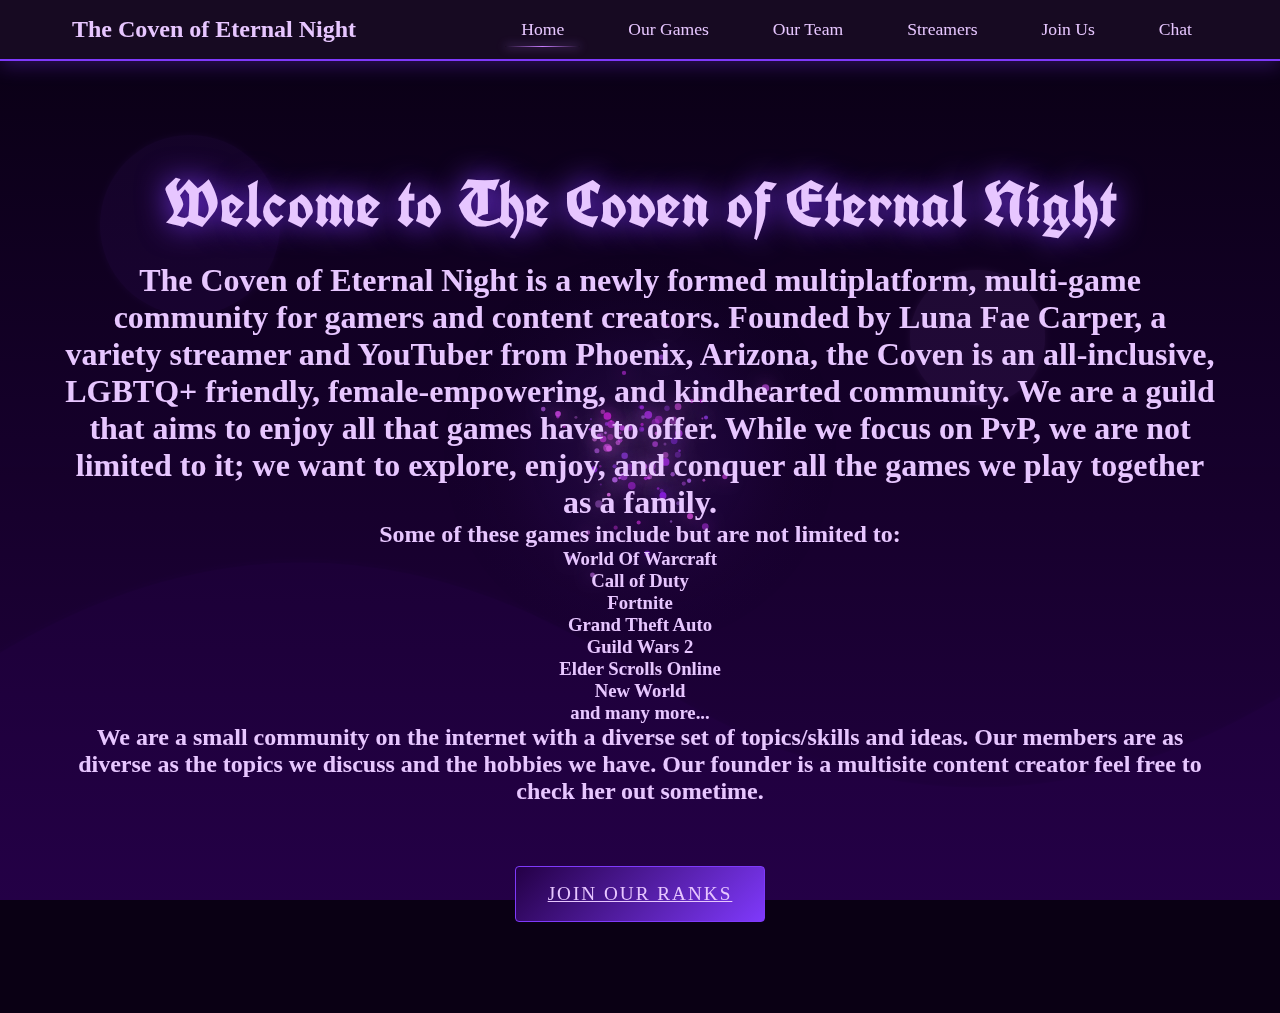
<file: index.html>
<!DOCTYPE html>
<html lang="en">
<head>
    <meta charset="UTF-8">
    <meta name="viewport" content="width=device-width, initial-scale=1.0">
    <title>The Coven of Eternal Night</title>
    <link href="https://fonts.googleapis.com/css2?family=UnifrakturCook:wght@700&family=IM+Fell+English:ital@0;1&display=swap" rel="stylesheet">
    <link rel="stylesheet" href="styles.css">
</head>
<body>
    <!-- Animated Background -->
    <div class="enchanted-forest"></div>
    <canvas id="particleCanvas"></canvas>
    
    <!-- Navigation -->
    <nav class="main-nav">
        <div class="nav-container">
            <div class="logo">
              <h2>The Coven of Eternal Night&nbsp;</h2>
            </div>
            <ul class="nav-links">
                <li><a href="index.html" class="nav-link active">Home</a></li>
                <li><a href="games.html" class="nav-link">Our Games</a></li>
                <li><a href="team.html" class="nav-link">Our Team</a></li>
                <li><a href="streamers.html" class="nav-link">Streamers</a></li>
                <li><a href="signup.html" class="nav-link">Join Us</a></li>
                <li><a href="chat.html" class="nav-link">Chat</a></li>
            </ul>
        </div>
    </nav>
    
    <!-- Hero Section -->
    <main class="hero-section">
        <div class="hero-content">
          <h1 class="hero-title">&nbsp;</h1>
          <h1 class="hero-title">Welcome to The Coven of Eternal Night</h1>
<h1>The Coven of Eternal Night is a newly formed multiplatform, multi-game community for gamers and content creators. Founded by Luna Fae Carper, a variety streamer and YouTuber from Phoenix, Arizona, the Coven is an all-inclusive, LGBTQ+ friendly, female-empowering, and kindhearted community. We are a guild that aims to enjoy all that games have to offer. While we focus on PvP, we are not limited to it; we want to explore, enjoy, and conquer all the games we play together as a family.</h1>
<h2>Some of these games include but are not limited to:</h2>
<h3>World Of Warcraft</h3>
<h3>Call of Duty</h3>
<h3>Fortnite</h3>
<h3>Grand Theft Auto</h3>
<h3>Guild Wars 2</h3>
<h3>Elder Scrolls Online</h3>
<h3>New World</h3>
<h3>and many more...</h3>
<h2>We are a small community on the internet with a diverse set of topics/skills and ideas. Our members are as diverse as the topics we discuss and the hobbies we have. Our founder is a multisite content creator feel free to check her out sometime.</h2>
<p>&nbsp;</p>
<p>&nbsp;</p>
<a href="signup.html" class="goth-button pulse-button">Join our ranks</a> </div>
    </main>
    
    <script src="particles.js"></script>
    <script src="main.js"></script>
</body>
</html>
</file>
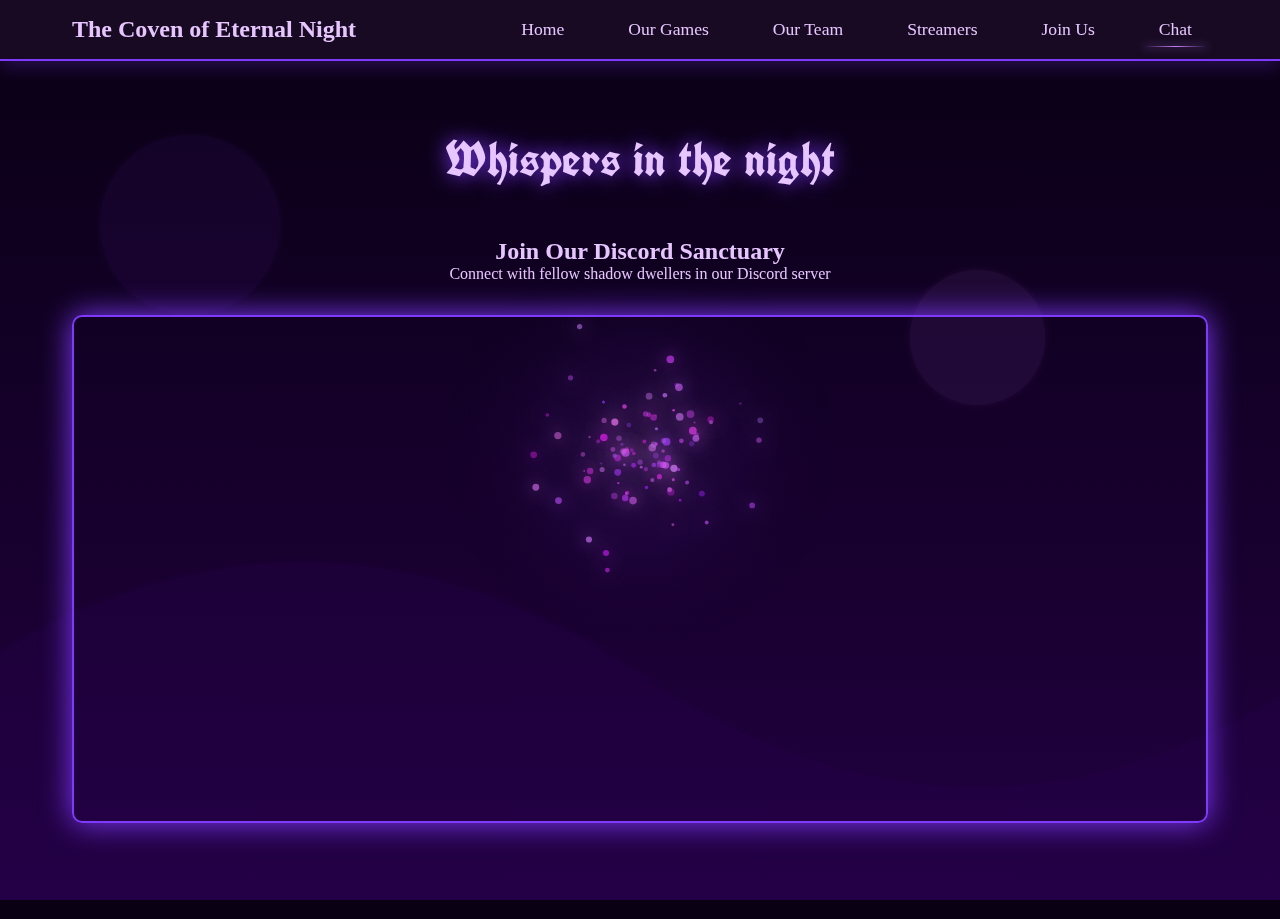
<file: chat.html>
<!DOCTYPE html>
<html lang="en">
<head>
    <meta charset="UTF-8">
    <meta name="viewport" content="width=device-width, initial-scale=1.0">
    <title>Chat - The Coven of Eternal Night</title>
    <link href="https://fonts.googleapis.com/css2?family=UnifrakturCook:wght@700&family=IM+Fell+English:ital@0;1&display=swap" rel="stylesheet">
    <link rel="stylesheet" href="styles.css">
    <link rel="stylesheet" href="pages.css">
</head>
<body>
    <div class="enchanted-forest"></div>
    <canvas id="particleCanvas"></canvas>
    
    <nav class="main-nav">
        <div class="nav-container">
            <div class="logo">
              <h2>The Coven of Eternal Night</h2>
            </div>
            <ul class="nav-links">
                <li><a href="index.html" class="nav-link">Home</a></li>
                <li><a href="games.html" class="nav-link">Our Games</a></li>
                <li><a href="team.html" class="nav-link">Our Team</a></li>
                <li><a href="streamers.html" class="nav-link">Streamers</a></li>
                <li><a href="signup.html" class="nav-link">Join Us</a></li>
                <li><a href="chat.html" class="nav-link active">Chat</a></li>
            </ul>
        </div>
    </nav>
    
    <main class="page-content">
        <h1 class="page-title">Whispers in the night</h1>
        
        <div class="chat-container">
          <div class="discord-section">
                <h2>Join Our Discord Sanctuary</h2>
                <p>Connect with fellow shadow dwellers in our Discord server</p>
                
                <!-- Discord Widget Placeholder -->
                <div class="discord-widget">
                  <iframe src="https://discord.com/widget?id=1266457956246093986&theme=dark" 
                            width="100%" 
                            height="500" 
                            allowtransparency="true" 
                            frameborder="0" 
                            sandbox="allow-popups allow-popups-to-escape-sandbox allow-same-origin allow-scripts">
                  </iframe>
                </div>
           
    </main>
    
    <script src="particles.js"></script>
    <script src="main.js"></script>
</body>
</html>
</file>
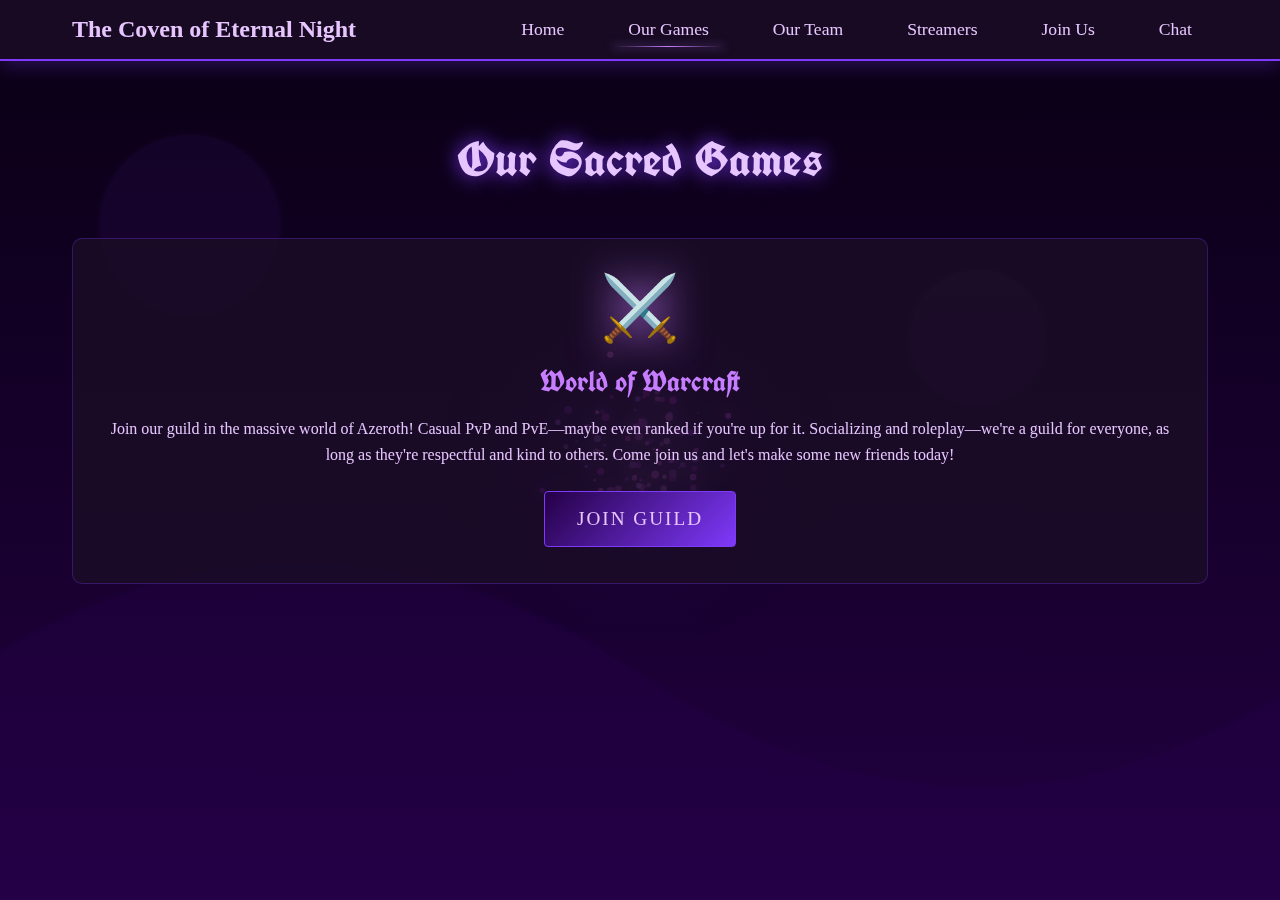
<file: games.html>
<!DOCTYPE html>
<html lang="en">
<head>
    <meta charset="UTF-8">
    <meta name="viewport" content="width=device-width, initial-scale=1.0">
    <title>Our Games - The Coven of Eternal Night</title>
    <link href="https://fonts.googleapis.com/css2?family=UnifrakturCook:wght@700&family=IM+Fell+English:ital@0;1&display=swap" rel="stylesheet">
    <link rel="stylesheet" href="styles.css">
    <link rel="stylesheet" href="pages.css">
</head>
<body>
    <div class="enchanted-forest"></div>
    <canvas id="particleCanvas"></canvas>
    
    <nav class="main-nav">
        <div class="nav-container">
            <div class="logo">
              <h2>The Coven of Eternal Night</h2>
            </div>
            <ul class="nav-links">
                <li><a href="index.html" class="nav-link">Home</a></li>
                <li><a href="games.html" class="nav-link active">Our Games</a></li>
                <li><a href="team.html" class="nav-link">Our Team</a></li>
                <li><a href="streamers.html" class="nav-link">Streamers</a></li>
                <li><a href="signup.html" class="nav-link">Join Us</a></li>
                <li><a href="chat.html" class="nav-link">Chat</a></li>
            </ul>
        </div>
    </nav>
    
    <main class="page-content">
        <h1 class="page-title">Our Sacred Games</h1>
        
        <div class="game-grid">
            <a href="https://guildsofwow.com/coven-of-eternal-night" target="_blank" rel="noopener noreferrer" class="card game-card game-card-link">
                <div class="game-icon">⚔️</div>
                <h3>World of Warcraft</h3>
                <p>Join our guild in the massive world of Azeroth! Casual PvP and PvE—maybe even ranked if you're up for it. Socializing and roleplay—we're a guild for everyone, as long as they're respectful and kind to others. Come join us and let's make some new friends today!</p>
                <span class="goth-button">Join Guild</span>
            </a>
        </div>
    </main>
    
    <script src="particles.js"></script>
    <script src="main.js"></script>
</body>
</html>
</file>
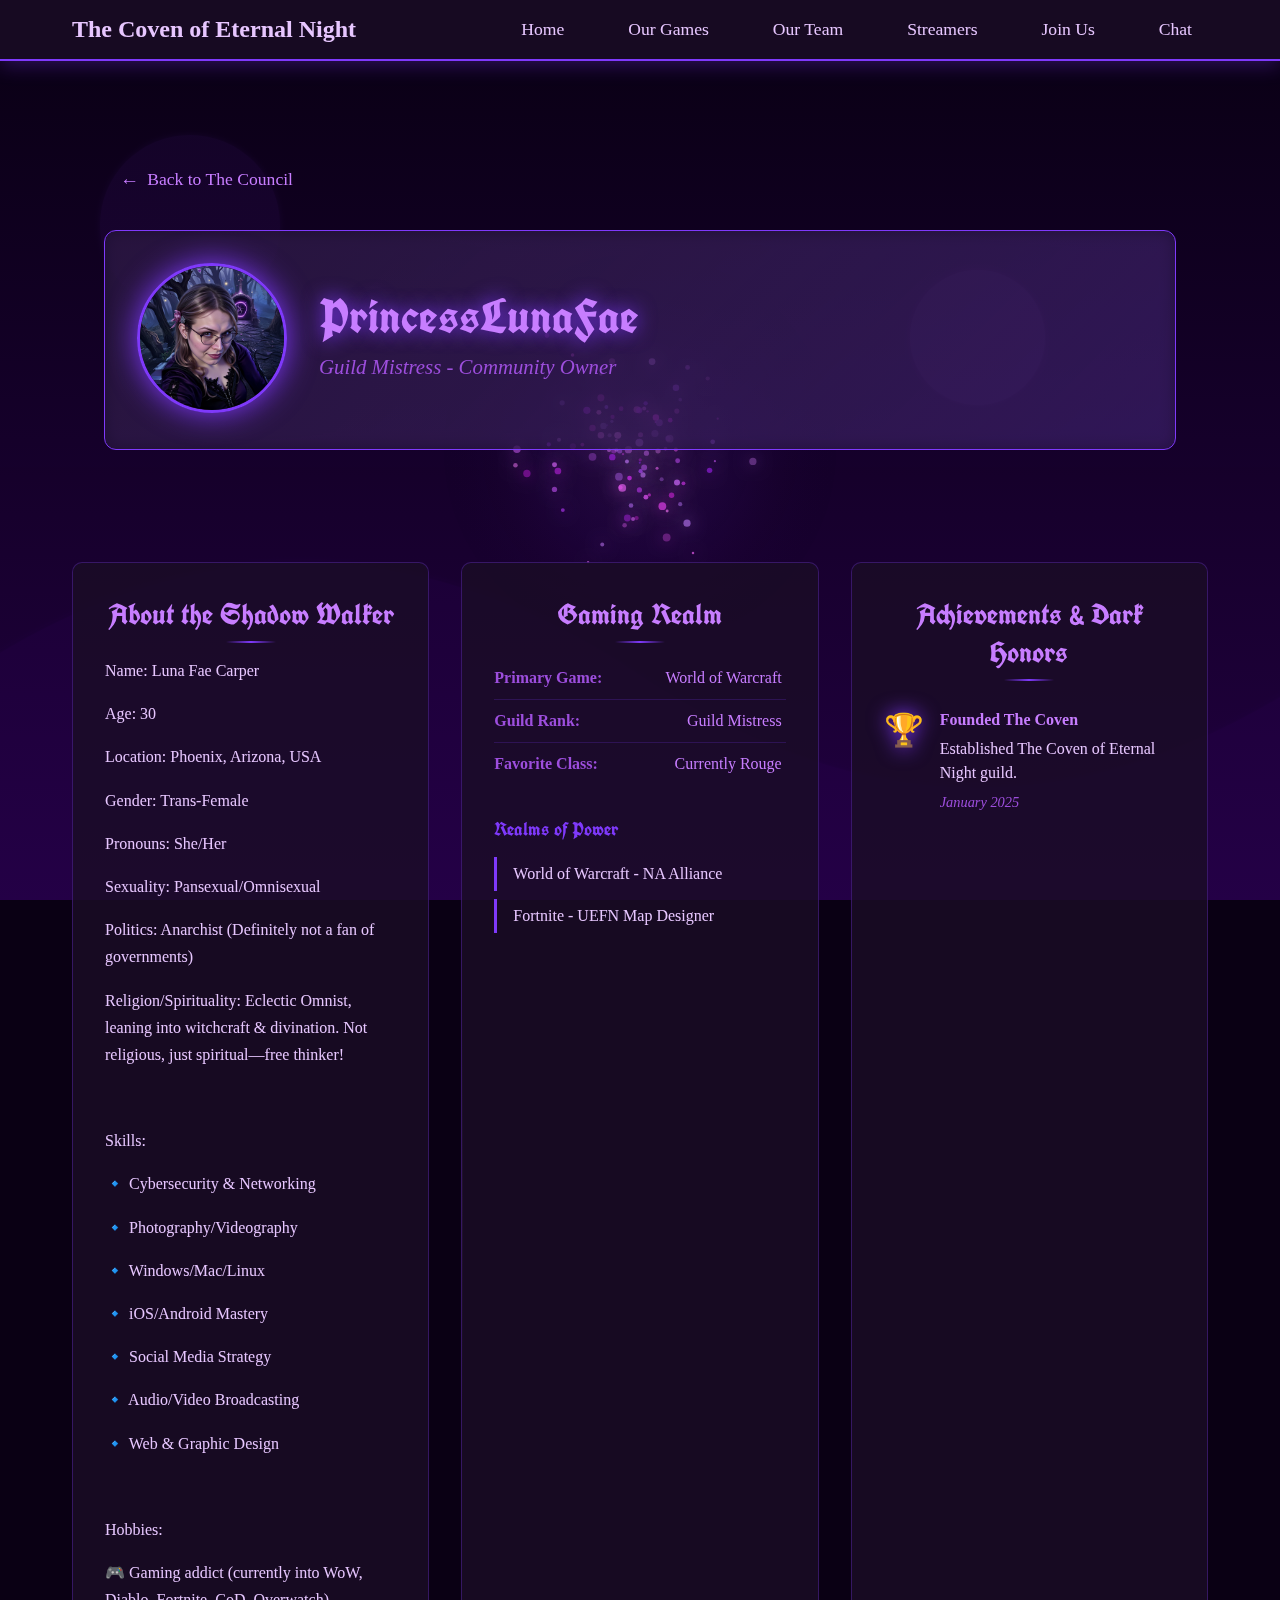
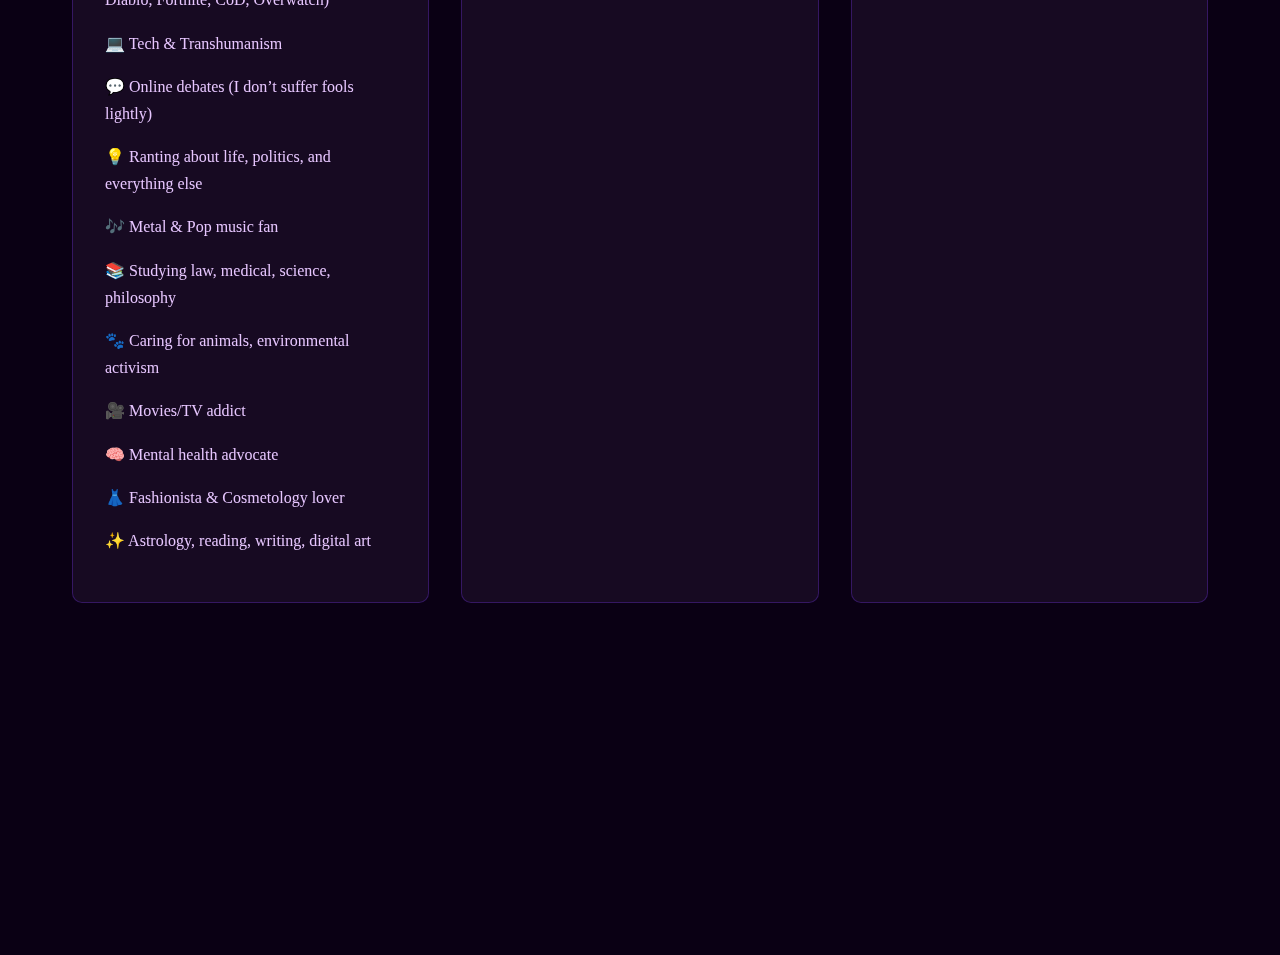
<file: princesslunafae.html>
<!DOCTYPE html>
<html lang="en">
<head>
    <meta charset="UTF-8">
    <meta name="viewport" content="width=device-width, initial-scale=1.0">
    <title>PrincessLunaFae - The Coven of Eternal Night</title>
    <link href="https://fonts.googleapis.com/css2?family=UnifrakturCook:wght@700&family=IM+Fell+English:ital@0;1&display=swap" rel="stylesheet">
    <link rel="stylesheet" href="styles.css">
    <link rel="stylesheet" href="pages.css">
</head>
<body>
    <div class="enchanted-forest"></div>
    <canvas id="particleCanvas"></canvas>
    
    <nav class="main-nav">
        <div class="nav-container">
            <div class="logo">
              <h2>The Coven of Eternal Night</h2>
            </div>
            <ul class="nav-links">
                <li><a href="index.html" class="nav-link">Home</a></li>
                <li><a href="games.html" class="nav-link">Our Games</a></li>
                <li><a href="team.html" class="nav-link">Our Team</a></li>
                <li><a href="streamers.html" class="nav-link">Streamers</a></li>
                <li><a href="signup.html" class="nav-link">Join Us</a></li>
                <li><a href="chat.html" class="nav-link">Chat</a></li>
            </ul>
        </div>
    </nav>
    
    <main class="page-content">
        <div class="member-profile-container">
            <!-- Back to Team Button -->
            <div class="back-nav">
                <a href="team.html" class="back-link">
                    <span class="back-arrow">←</span> Back to The Council
                </a>
            </div>

            <!-- Member Profile Header -->
            <div class="member-header">
              <div class="member-avatar">
                    <img src="Media/Images/Team page/Luna Fae.png" alt="PrincessLunaFae">
                </div>
                <div class="member-title">
                    <h1 class="member-name">PrincessLunaFae</h1>
                    <p class="member-role">Guild Mistress - Community Owner</p>
              </div>
          </div>
      </div>

            <!-- Member Profile Content -->
            <div class="profile-content">
                <div class="profile-grid">
                    <!-- About Section -->
                    <div class="card profile-section">
                        <h2 class="section-title">About the Shadow Walker</h2>
                      <div class="about-content">
                        <p>Name: Luna Fae Carper&nbsp;</p>
                        <p>Age: 30&nbsp;</p>
                        <p>Location: Phoenix, Arizona, USA&nbsp;</p>
                        <p>Gender: Trans-Female&nbsp;</p>
                        <p>Pronouns: She/Her&nbsp;</p>
                        <p>Sexuality: Pansexual/Omnisexual&nbsp;</p>
                        <p>Politics: Anarchist (Definitely not a fan of governments)&nbsp;</p>
                        <p>Religion/Spirituality: Eclectic Omnist, leaning into witchcraft &amp; divination. Not religious, just spiritual—free thinker!&nbsp;</p>
                        <p>&nbsp;</p>
                        <p>Skills:&nbsp;</p>
                        <p>🔹 Cybersecurity &amp; Networking&nbsp;</p>
                        <p>🔹 Photography/Videography&nbsp;</p>
                        <p>🔹 Windows/Mac/Linux&nbsp;</p>
                        <p>🔹 iOS/Android Mastery&nbsp;</p>
                        <p>🔹 Social Media Strategy&nbsp;</p>
                        <p>🔹 Audio/Video Broadcasting&nbsp;</p>
                        <p>🔹 Web &amp; Graphic Design&nbsp;</p>
<p>&nbsp;</p>
                        <p>Hobbies:&nbsp;</p>
                        <p>🎮 Gaming addict (currently into WoW, Diablo, Fortnite, CoD, Overwatch)&nbsp;</p>
                        <p>💻 Tech &amp; Transhumanism&nbsp;</p>
                        <p>💬 Online debates (I don’t suffer fools lightly)&nbsp;</p>
                        <p>💡 Ranting about life, politics, and everything else&nbsp;</p>
                        <p>🎶 Metal &amp; Pop music fan&nbsp;</p>
                        <p>📚 Studying law, medical, science, philosophy&nbsp;</p>
                        <p>🐾 Caring for animals, environmental activism&nbsp;</p>
                        <p>🎥 Movies/TV addict&nbsp;</p>
                        <p>🧠 Mental health advocate&nbsp;</p>
                        <p>👗 Fashionista &amp; Cosmetology lover&nbsp;</p>
                        <p>✨ Astrology, reading, writing, digital art</p>
                      </div>
                    </div>

                    <!-- Gaming Profile -->
                    <div class="card profile-section">
                        <h2 class="section-title">Gaming Realm</h2>
                        <div class="gaming-content">
                            <div class="game-stats">
                                <div class="stat-item">
                                    <span class="stat-label">Primary Game:</span>
                                    <span class="stat-value">World of Warcraft&nbsp;</span>
                                </div>
                                <div class="stat-item">
                                    <span class="stat-label">Guild Rank:</span>
                                    <span class="stat-value">Guild Mistress&nbsp;</span>
                                </div>
                                <div class="stat-item">
                                    <span class="stat-label">Favorite Class:</span>
                                    <span class="stat-value">Currently Rouge&nbsp;</span>
                                </div>
                            </div>
                            
                          <div class="favorite-games">
                            <h3>Realms of Power</h3>
                              <ul class="games-list">
                                  <li>World of Warcraft - NA Alliance</li>
                                  <li>Fortnite - UEFN Map Designer</li>
                                  
                              </ul>
                            </div>
                        </div>
                    </div>

                    <!-- Achievements & Milestones -->
                    <div class="card profile-section">
                        <h2 class="section-title">Achievements & Dark Honors</h2>
                        <div class="achievements-content">
                            <div class="achievement-item">
                                <div class="achievement-icon">🏆</div>
                              <div class="achievement-text">
                                <h4>Founded The Coven</h4>
                                  <p>Established The Coven of Eternal Night guild.</p>
                                  <span class="achievement-date">January 2025</span>
                                </div>
                            </div>
                           
                      </div>
                  </div>
              </div>
      </div>

                    <!-- Contact & Social -->
      <div class="card profile-section">
                        <h2 class="section-title">Mystical Connections</h2>
                        <div class="contact-content">
                            <div class="contact-methods">
                                <div class="contact-item">
                                    <span class="contact-label">Discord:</span>
                                    <span class="contact-value">princesslunafae&nbsp;</span>
                                </div>
                                
                                <div class="contact-item">
                                    <span class="contact-label">Streaming:</span>
                                    <span class="contact-value">https://twitch.tv/princesslunafae</span>
                                </div>
                                <div class="contact-item">
                                    <span class="contact-label">Timezone:</span>
                                    <span class="contact-value">MST-Arizona (UTC -7)</span>
                                </div>
                            </div>
        </div>
                        </div>
                    </div>

                    
                    
                </div>
            </div>
        </div>
    </main>
    
    <script src="particles.js"></script>
    <script src="main.js"></script>
</body>
</html>
</file>
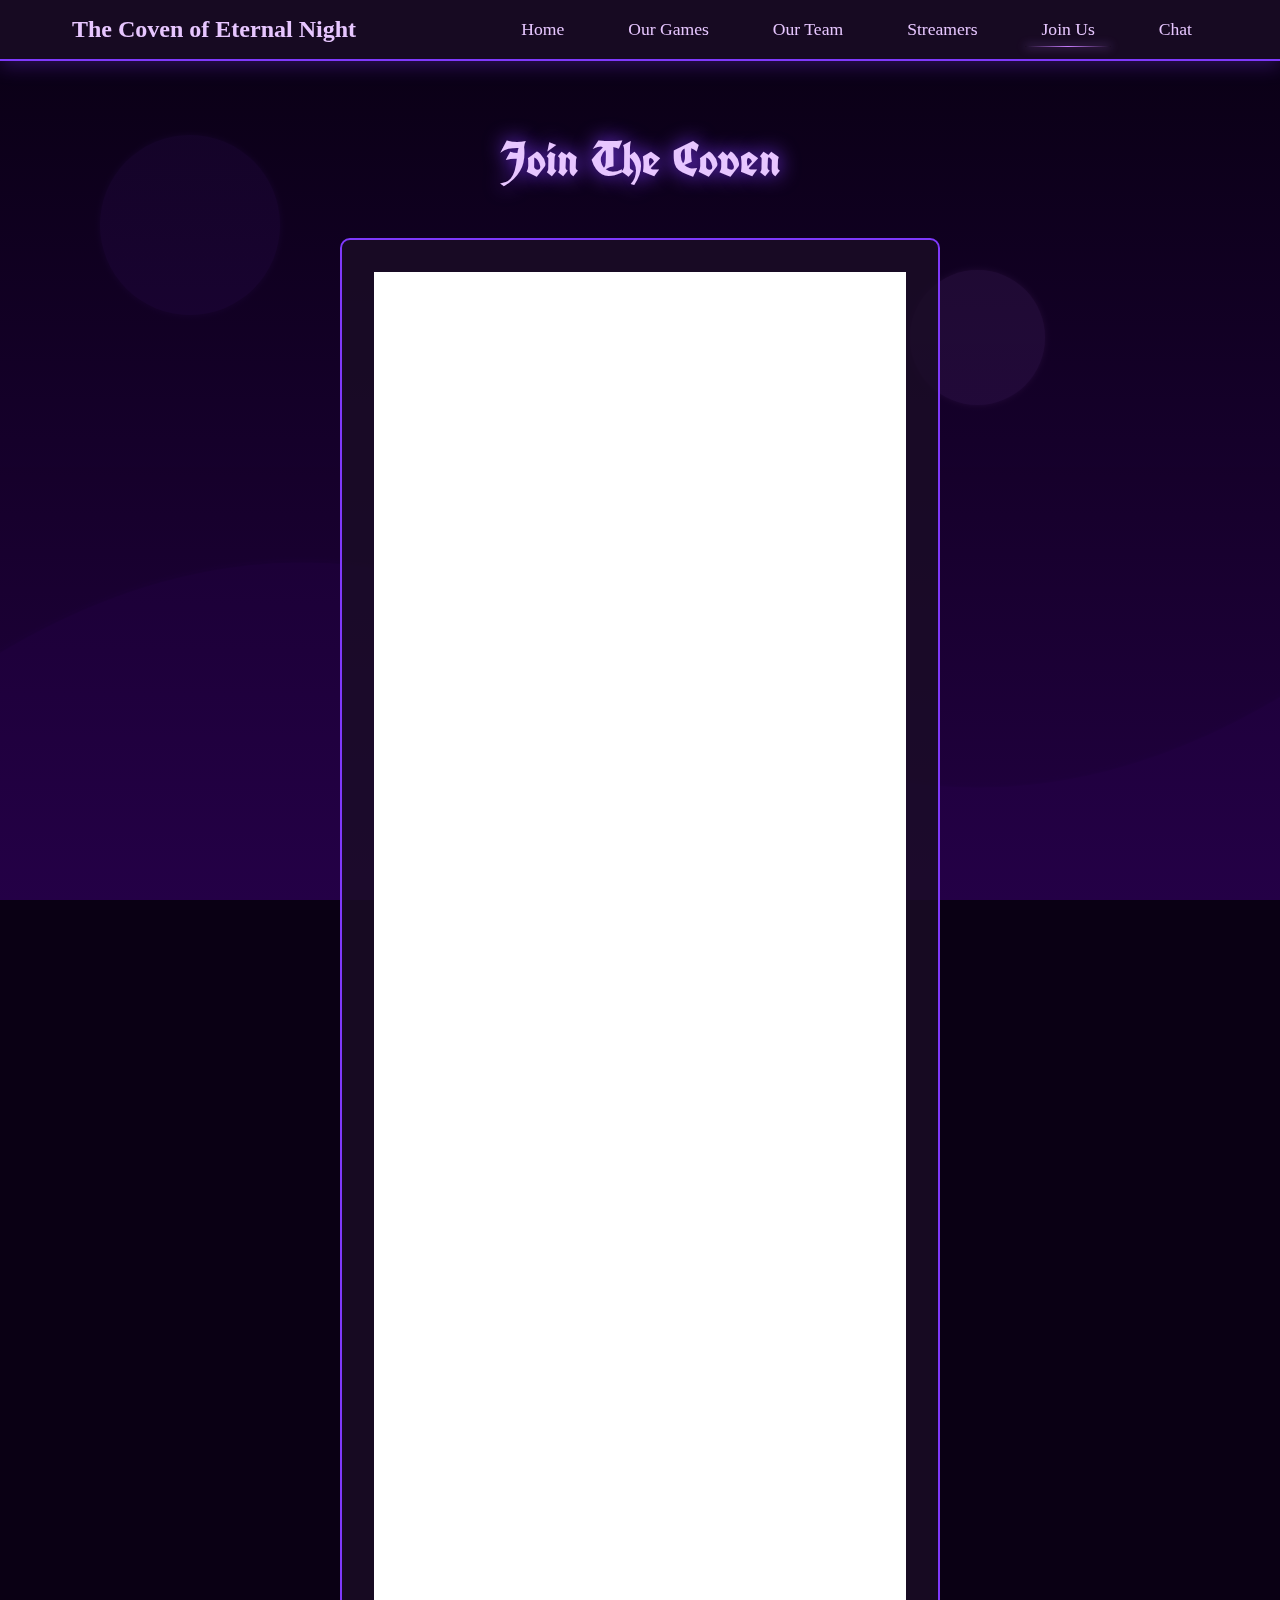
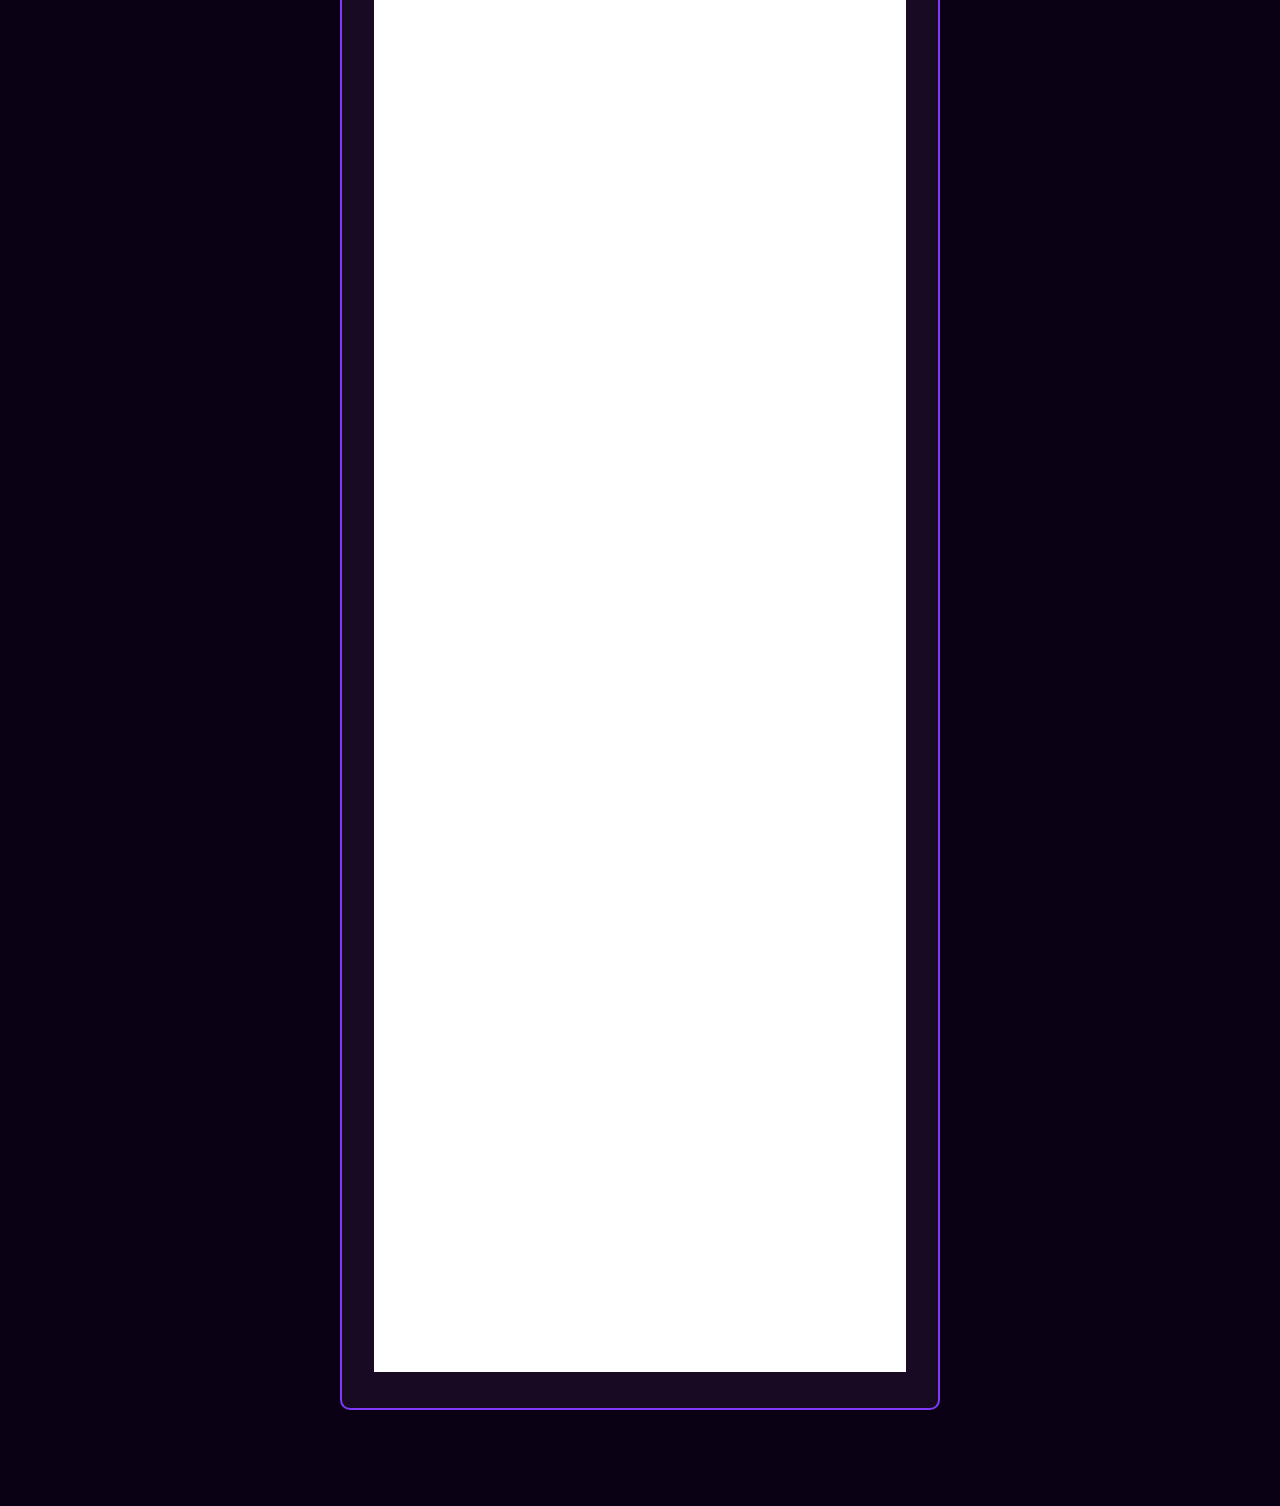
<file: signup.html>
<!DOCTYPE html>
<html lang="en">
<head>
    <meta charset="UTF-8">
    <meta name="viewport" content="width=device-width, initial-scale=1.0">
    <title>Join Us - The Coven of Eternal Night</title>
    <link href="https://fonts.googleapis.com/css2?family=UnifrakturCook:wght@700&family=IM+Fell+English:ital@0;1&display=swap" rel="stylesheet">
    <link rel="stylesheet" href="styles.css">
    <link rel="stylesheet" href="pages.css">
</head>
<body>
    <div class="enchanted-forest"></div>
    <canvas id="particleCanvas"></canvas>
    
    <nav class="main-nav">
        <div class="nav-container">
            <div class="logo">
              <h2>The Coven of Eternal Night</h2>
            </div>
            <ul class="nav-links">
                <li><a href="index.html" class="nav-link">Home</a></li>
                <li><a href="games.html" class="nav-link">Our Games</a></li>
                <li><a href="team.html" class="nav-link">Our Team</a></li>
                <li><a href="streamers.html" class="nav-link">Streamers</a></li>
                <li><a href="signup.html" class="nav-link active">Join Us</a></li>
                <li><a href="chat.html" class="nav-link">Chat</a></li>
            </ul>
        </div>
    </nav>
    
    <main class="page-content">
        <h1 class="page-title">Join The Coven</h1>
        
        <form id="signup-form" class="gothic-form">
            <div class="form-section">
<iframe src="https://docs.google.com/forms/d/e/1FAIpQLSeaNZCbM9zAbXf5aJ5i8PwNutCLDKZnepABSwkxMYkOQIB1kw/viewform?usp=header" loading="eager" style="background-color: #ffffff;
   padding: 0px;
   border: 0px none transparent;
   border-radius: 0px;
   width: 100%;
   height: 2700px" allowFullScreen allow="fullscreen;
   fullscreen" webkitallowfullscreen="true" mozallowfullscreen="true" importance="auto"></iframe>
			
    
    <script src="particles.js"></script>
    <script src="main.js"></script>
    <script>
        validateForm('signup-form');
    </script>
</body>
</html>
</file>
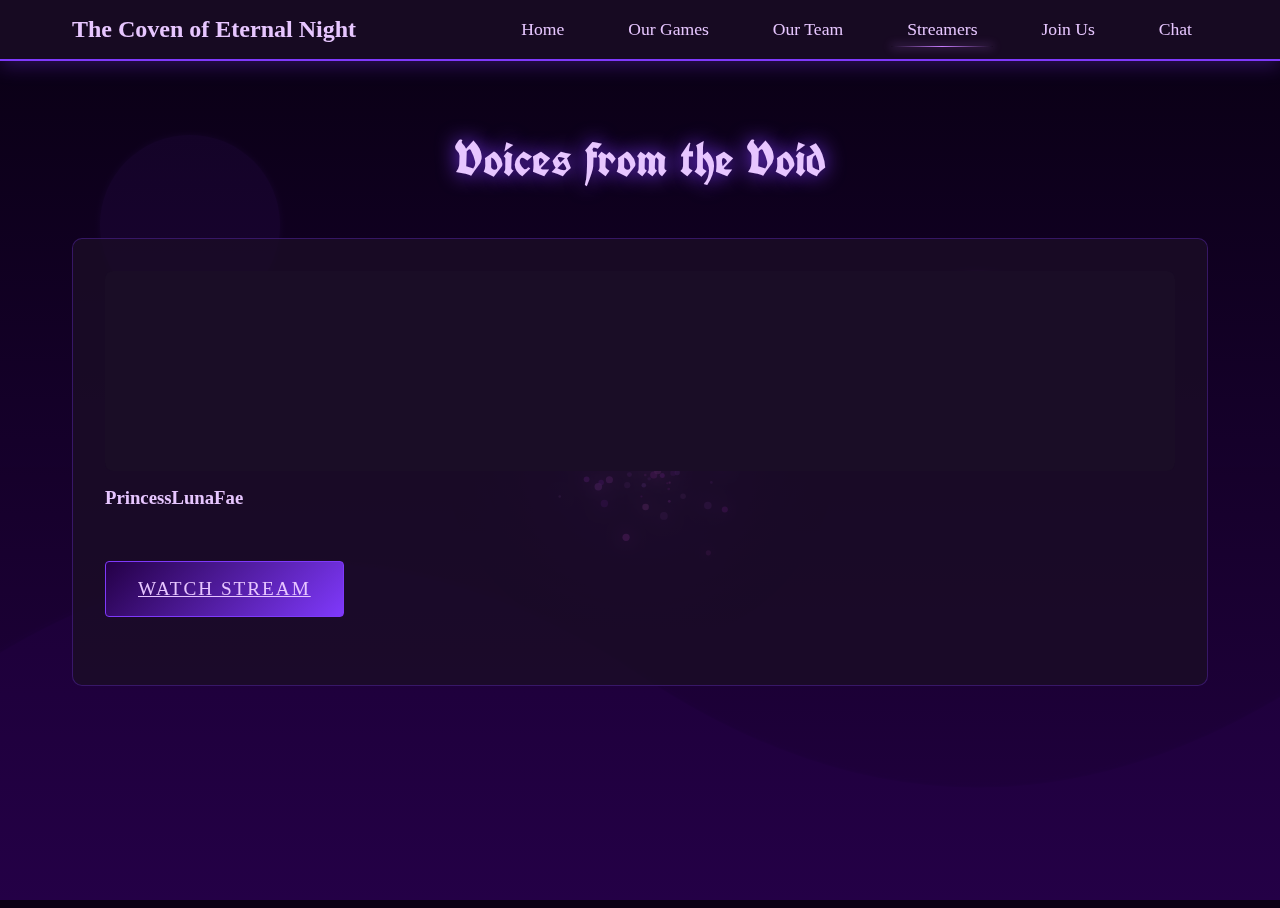
<file: streamers.html>
<!DOCTYPE html>
<html lang="en">
<head>
    <meta charset="UTF-8">
    <meta name="viewport" content="width=device-width, initial-scale=1.0">
    <title>Streamers - The Coven of Eternal Night</title>
    <link href="https://fonts.googleapis.com/css2?family=UnifrakturCook:wght@700&family=IM+Fell+English:ital@0;1&display=swap" rel="stylesheet">
    <link rel="stylesheet" href="styles.css">
    <link rel="stylesheet" href="pages.css">
</head>
<body>
    <div class="enchanted-forest"></div>
    <canvas id="particleCanvas"></canvas>
    
    <nav class="main-nav">
        <div class="nav-container">
            <div class="logo">
              <h2>The Coven of Eternal Night</h2>
            </div>
            <ul class="nav-links">
                <li><a href="index.html" class="nav-link">Home</a></li>
                <li><a href="games.html" class="nav-link">Our Games</a></li>
                <li><a href="team.html" class="nav-link">Our Team</a></li>
                <li><a href="streamers.html" class="nav-link active">Streamers</a></li>
                <li><a href="signup.html" class="nav-link">Join Us</a></li>
                <li><a href="chat.html" class="nav-link">Chat</a></li>
            </ul>
        </div>
    </nav>
    
    <main class="page-content">
        <h1 class="page-title">Voices from the Void</h1>
        
        <div class="streamer-grid">
            <div class="card streamer-card">
                <div class="streamer-preview">
                    <iframe src="https://player.twitch.tv/?channel=princesslunafae&parent=thecovenofeternalnight.live" frameborder="0" allowfullscreen="true" scrolling="no" height="378" width="620"></iframe>
                </div>
                <h3>PrincessLunaFae&nbsp;</h3>
              <p>&nbsp;</p>
              <p>&nbsp;</p>
<div>
</div>
                
                
              <a href="https://twitch.tv/princesslunafae" class="goth-button">Watch Stream</a>
            </div>
</div>
    </main>
    
    <script src="particles.js"></script>
    <script src="main.js"></script>
</body>
</html>
</file>
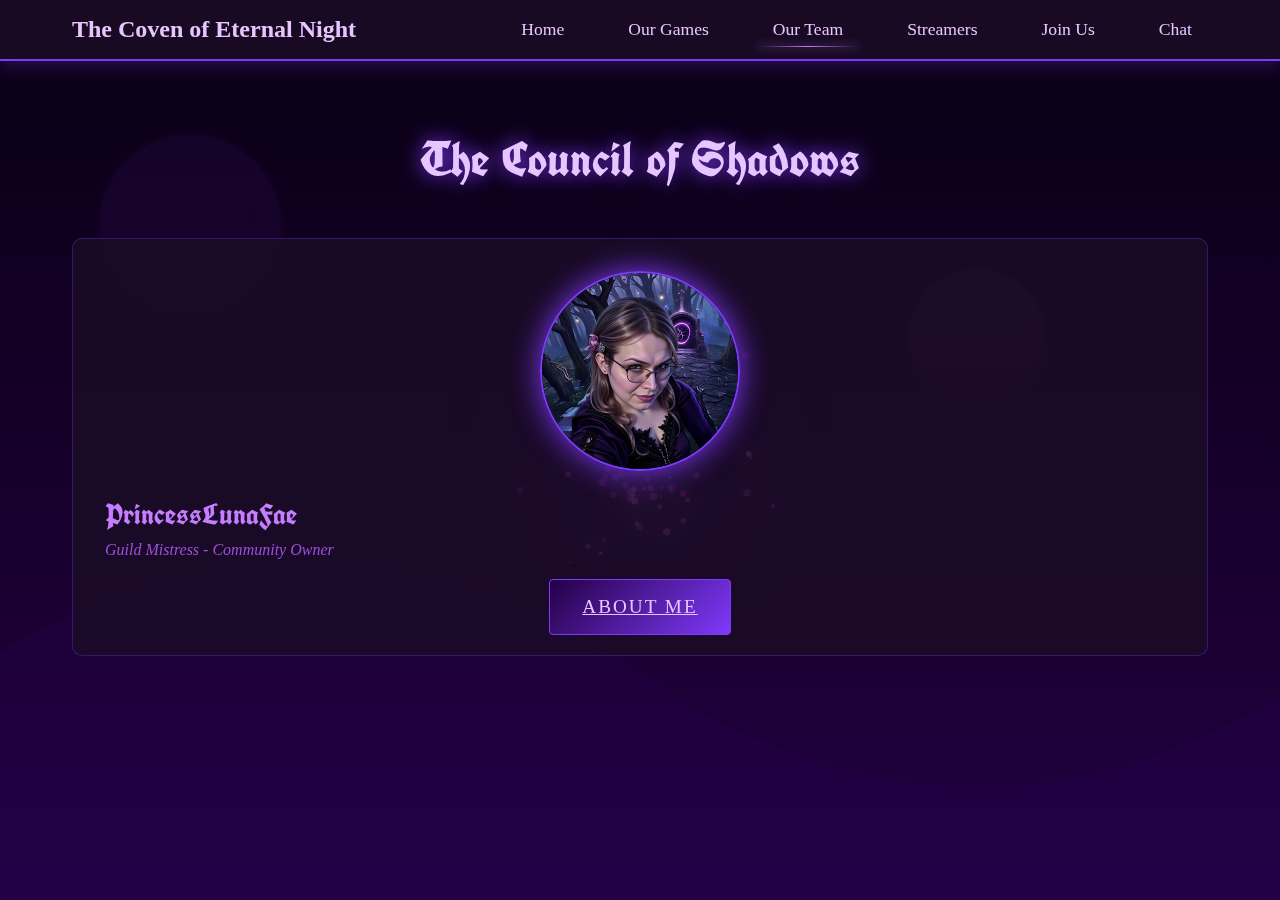
<file: team.html>
<!DOCTYPE html>
<html lang="en">
<head>
    <meta charset="UTF-8">
    <meta name="viewport" content="width=device-width, initial-scale=1.0">
    <title>Our Team - The Coven of Eternal Night</title>
    <link href="https://fonts.googleapis.com/css2?family=UnifrakturCook:wght@700&family=IM+Fell+English:ital@0;1&display=swap" rel="stylesheet">
    <link rel="stylesheet" href="styles.css">
    <link rel="stylesheet" href="pages.css">
</head>
<body>
    <div class="enchanted-forest"></div>
    <canvas id="particleCanvas"></canvas>
    
    <nav class="main-nav">
        <div class="nav-container">
            <div class="logo">
              <h2>The Coven of Eternal Night</h2>
            </div>
            <ul class="nav-links">
                <li><a href="index.html" class="nav-link">Home</a></li>
                <li><a href="games.html" class="nav-link">Our Games</a></li>
                <li><a href="team.html" class="nav-link active">Our Team</a></li>
                <li><a href="streamers.html" class="nav-link">Streamers</a></li>
                <li><a href="signup.html" class="nav-link">Join Us</a></li>
                <li><a href="chat.html" class="nav-link">Chat</a></li>
            </ul>
        </div>
    </nav>
    
    <main class="page-content">
        <h1 class="page-title">The Council of Shadows</h1>
        
        <div class="team-grid">
            <div class="card team-card">
                <div class="team-photo">
                    <img src="Media/Images/Team page/Luna Fae.png" alt="Team Leader" height="200">
                </div>
                <h3>PrincessLunaFae&nbsp;</h3>
                <p class="team-role">Guild Mistress - Community Owner</p>
                <div class="team-card-footer">
                    <a href="princesslunafae.html" class="goth-button">About Me</a>
                </div>
</div>
</div>
    </main>
    
    <script src="particles.js"></script>
    <script src="main.js"></script>
</body>
</html>
</file>
<file: styles.css>
/* Base Styles and Variables */
:root {
    --primary-dark: #0a0014;
    --secondary-dark: #1a0d26;
    --accent-purple: #7f39fb;
    --neon-lavender: #c77dff;
    --shadow-purple: #240046;
    --text-light: #e7c6ff;
    --text-dim: #9d4edd;
}

* {
    margin: 0;
    padding: 0;
    box-sizing: border-box;
}

body {
    font-family: 'IM Fell English', serif;
    background-color: var(--primary-dark);
    color: var(--text-light);
    overflow-x: hidden;
    position: relative;
    min-height: 100vh;
}

/* Enchanted Forest Background */
.enchanted-forest {
    position: fixed;
    top: 0;
    left: 0;
    width: 100%;
    height: 100%;
    background: 
        linear-gradient(180deg, rgba(10,0,20,0.8) 0%, rgba(36,0,70,0.9) 100%),
        url('data:image/svg+xml,<svg xmlns="http://www.w3.org/2000/svg" viewBox="0 0 1200 800"><defs><filter id="glow"><feGaussianBlur stdDeviation="3" result="coloredBlur"/><feMerge><feMergeNode in="coloredBlur"/><feMergeNode in="SourceGraphic"/></feMerge></filter></defs><path d="M0,600 Q300,400 600,600 T1200,600 L1200,800 L0,800 Z" fill="%23240046" filter="url(%23glow)"/><circle cx="200" cy="200" r="80" fill="%237f39fb" opacity="0.2" filter="url(%23glow)"><animate attributeName="opacity" values="0.2;0.5;0.2" dur="4s" repeatCount="indefinite"/></circle><circle cx="900" cy="300" r="60" fill="%23c77dff" opacity="0.3" filter="url(%23glow)"><animate attributeName="opacity" values="0.3;0.6;0.3" dur="3s" repeatCount="indefinite"/></circle></svg>');
    background-size: cover;
    background-position: center;
    z-index: -2;
    animation: forestPulse 20s ease-in-out infinite;
}

@keyframes forestPulse {
    0%, 100% { filter: brightness(0.8) hue-rotate(0deg); }
    50% { filter: brightness(1) hue-rotate(10deg); }
}

/* Particle Canvas */
#particleCanvas {
    position: fixed;
    top: 0;
    left: 0;
    width: 100%;
    height: 100%;
    z-index: -1;
    pointer-events: none;
}

/* Navigation Styles */
.main-nav {
    background: rgba(26, 13, 38, 0.8);
    backdrop-filter: blur(10px);
    border-bottom: 2px solid var(--accent-purple);
    position: fixed;
    width: 100%;
    top: 0;
    z-index: 1000;
    box-shadow: 0 4px 20px rgba(127, 57, 251, 0.3);
}

.nav-container {
    max-width: 1200px;
    margin: 0 auto;
    display: flex;
    justify-content: space-between;
    align-items: center;
    padding: 1rem 2rem;
}

.logo h1 {
    font-family: 'UnifrakturCook', cursive;
    font-size: 2.5rem;
    color: var(--neon-lavender);
    text-shadow: 0 0 20px var(--accent-purple);
}

.nav-links {
    display: flex;
    list-style: none;
    gap: 2rem;
}

.nav-link {
    text-decoration: none;
    color: var(--text-light);
    font-size: 1.1rem;
    transition: all 0.4s cubic-bezier(0.4, 0, 0.2, 1);
    position: relative;
    padding: 0.5rem 1rem;
}

.nav-link::before {
    content: '';
    position: absolute;
    top: 0;
    left: 0;
    width: 100%;
    height: 100%;
    background: radial-gradient(circle at center, var(--neon-lavender) 0%, transparent 70%);
    opacity: 0;
    transform: scale(0.5);
    transition: all 0.4s cubic-bezier(0.4, 0, 0.2, 1);
    z-index: -1;
}

.nav-link:hover {
    color: #ffffff;
    text-shadow: 0 0 20px var(--neon-lavender);
    transform: translateY(-2px);
}

.nav-link:hover::before {
    opacity: 0.2;
    transform: scale(1.2);
}

.nav-link::after {
    content: '';
    position: absolute;
    width: 0;
    height: 1px;
    bottom: 0;
    left: 50%;
    background: linear-gradient(90deg, transparent, var(--neon-lavender), transparent);
    transition: all 0.4s cubic-bezier(0.4, 0, 0.2, 1);
    box-shadow: 0 0 10px var(--neon-lavender);
}

.nav-link:hover::after,
.nav-link.active::after {
    width: 100%;
    left: 0;
}

/* Hero Section */
.hero-section {
    display: flex;
    align-items: center;
    justify-content: center;
    min-height: 100vh;
    text-align: center;
    padding: 2rem;
}

.hero-content {
    animation: fadeInUp 1.5s ease-out;
    padding: 30px; /* Add padding to contain button animations */
}

.hero-title {
    font-family: 'UnifrakturCook', cursive;
    font-size: 4rem;
    margin-bottom: 1rem;
    text-shadow: 0 0 30px var(--accent-purple);
    animation: titleGlow 3s ease-in-out infinite;
}

.hero-subtitle {
    font-size: 1.5rem;
    color: var(--text-dim);
    margin-bottom: 2rem;
}

/* Gothic Buttons */
.goth-button {
    background: linear-gradient(135deg, var(--shadow-purple) 0%, var(--accent-purple) 100%);
    border: 1px solid var(--accent-purple);
    color: var(--text-light);
    padding: 1rem 2rem;
    font-size: 1.2rem;
    font-family: 'IM Fell English', serif;
    cursor: pointer;
    position: relative;
    overflow: hidden;
    transition: all 0.4s cubic-bezier(0.4, 0, 0.2, 1);
    text-transform: uppercase;
    letter-spacing: 2px;
    border-radius: 4px;
}

.goth-button::before {
    content: '';
    position: absolute;
    top: 0;
    left: -100%;
    width: 100%;
    height: 100%;
    background: linear-gradient(90deg, transparent, rgba(199, 125, 255, 0.4), transparent);
    transition: left 0.6s cubic-bezier(0.4, 0, 0.2, 1);
}

.goth-button::after {
    content: '';
    position: absolute;
    inset: -1px;
    background: linear-gradient(135deg, var(--neon-lavender), var(--accent-purple));
    z-index: -1;
    opacity: 0;
    transition: opacity 0.4s ease;
    border-radius: 4px;
    filter: blur(4px);
}

.goth-button:hover {
    transform: translateY(-2px) scale(1.02);
    box-shadow: 
        0 10px 30px rgba(127, 57, 251, 0.4),
        inset 0 0 20px rgba(199, 125, 255, 0.2);
    border-color: var(--neon-lavender);
}

.goth-button:hover::before {
    left: 100%;
}

.goth-button:hover::after {
    opacity: 0.7;
}

/* Elegant Pulse Animation */
.pulse-button {
    animation: elegantPulse 3s cubic-bezier(0.4, 0, 0.6, 1) infinite;
    /* Add margin to contain the expanding box-shadow */
    margin: 25px;
    display: inline-block; /* Ensure proper containment */
}

@keyframes elegantPulse {
    0%, 100% { 
        box-shadow: 
            0 0 0 0 rgba(127, 57, 251, 0.7),
            0 4px 15px rgba(127, 57, 251, 0.3);
    }
    50% { 
        box-shadow: 
            0 0 0 10px rgba(127, 57, 251, 0),
            0 4px 20px rgba(127, 57, 251, 0.5);
    }
}

/* Animations */
@keyframes fadeInUp {
    from {
        opacity: 0;
        transform: translateY(30px);
    }
    to {
        opacity: 1;
        transform: translateY(0);
    }
}

@keyframes titleGlow {
    0%, 100% { text-shadow: 0 0 30px var(--accent-purple); }
    50% { text-shadow: 0 0 50px var(--neon-lavender), 0 0 70px var(--accent-purple); }
}

/* Responsive Design */
@media (max-width: 768px) {
    .nav-container {
        flex-direction: column;
        padding: 1rem;
    }
    
    .nav-links {
        flex-wrap: wrap;
        justify-content: center;
        gap: 1rem;
        margin-top: 1rem;
    }
    
    .hero-title {
        font-size: 2.5rem;
    }
    
    .hero-subtitle {
        font-size: 1.2rem;
    }
}

/* Page Content Styles */
.page-content {
    max-width: 1200px;
    margin: 0 auto;
    padding: 8rem 2rem 4rem;
    min-height: 100vh;
}

.page-title {
    font-family: 'UnifrakturCook', cursive;
    font-size: 3rem;
    text-align: center;
    margin-bottom: 3rem;
    text-shadow: 0 0 20px var(--accent-purple);
}

/* Grid Layouts */
.game-grid,
.team-grid,
.streamer-grid {
    display: grid;
    grid-template-columns: repeat(auto-fit, minmax(300px, 1fr));
    gap: 2rem;
    margin-top: 2rem;
}

.card {
    background: rgba(26, 13, 38, 0.8);
    border: 1px solid rgba(127, 57, 251, 0.3);
    border-radius: 10px;
    padding: 2rem;
    transition: all 0.4s cubic-bezier(0.4, 0, 0.2, 1);
    position: relative;
    overflow: hidden;
}

.card::before {
    content: '';
    position: absolute;
    top: -50%;
    left: -50%;
    width: 200%;
    height: 200%;
    background: radial-gradient(circle, rgba(199, 125, 255, 0.1) 0%, transparent 70%);
    opacity: 0;
    transition: opacity 0.6s ease;
    pointer-events: none;
}

.card::after {
    content: '';
    position: absolute;
    inset: 0;
    background: linear-gradient(135deg, transparent 40%, rgba(199, 125, 255, 0.1) 50%, transparent 60%);
    transform: translateX(-100%);
    transition: transform 0.8s cubic-bezier(0.4, 0, 0.2, 1);
}

.card:hover {
    transform: translateY(-5px);
    border-color: var(--accent-purple);
    box-shadow: 
        0 15px 40px rgba(127, 57, 251, 0.3),
        inset 0 0 30px rgba(199, 125, 255, 0.1);
}

.card:hover::before {
    opacity: 1;
}

.card:hover::after {
    transform: translateX(100%);
}
</file>
<file: pages.css>
/* Game Page Styles */
.game-card {
    text-align: center;
    cursor: pointer;
    transform-style: preserve-3d;
    transition: all 0.6s cubic-bezier(0.4, 0, 0.2, 1);
    overflow: hidden; /* Fix animation overflow */
}

.game-icon {
    font-size: 4rem;
    margin-bottom: 1rem;
    filter: drop-shadow(0 0 20px var(--neon-lavender));
    transition: all 0.4s ease;
}

.game-card:hover .game-icon {
    transform: translateY(-10px) scale(1.1);
    filter: drop-shadow(0 5px 30px var(--neon-lavender));
}

.game-card h3 {
    font-family: 'UnifrakturCook', cursive;
    font-size: 1.8rem;
    margin-bottom: 1rem;
    color: var(--neon-lavender);
}

.game-card p {
    margin-bottom: 1.5rem;
    line-height: 1.6;
}

/* Clickable game card link styling */
.game-card-link {
    text-decoration: none;
    color: inherit;
    display: block;
    position: relative;
}

.game-card-link:hover {
    text-decoration: none;
    color: inherit;
}

/* Adjust goth-button when used as span inside clickable card */
.game-card-link .goth-button {
    display: inline-block;
    text-decoration: none;
    pointer-events: none; /* Prevent double-click since parent handles the click */
}

/* Team Page Styles */
.team-photo {
    width: 200px;
    height: 200px;
    margin: 0 auto 1.5rem;
    border-radius: 50%;
    overflow: hidden;
    border: 2px solid var(--accent-purple);
    box-shadow: 0 0 30px var(--accent-purple);
    transition: all 0.4s cubic-bezier(0.4, 0, 0.2, 1);
    position: relative;
}

.team-photo::before {
    content: '';
    position: absolute;
    inset: -2px;
    background: conic-gradient(var(--neon-lavender), var(--accent-purple), var(--neon-lavender));
    border-radius: 50%;
    z-index: -1;
    opacity: 0;
    transition: opacity 0.4s ease;
    animation: rotateBorder 3s linear infinite paused;
}

.team-card:hover .team-photo::before {
    opacity: 1;
    animation-play-state: running;
}

.team-card:hover .team-photo {
    transform: scale(1.05);
    border-color: transparent;
}

@keyframes rotateBorder {
    from { transform: rotate(0deg); }
    to { transform: rotate(360deg); }
}

.team-card h3 {
    font-family: 'UnifrakturCook', cursive;
    font-size: 1.8rem;
    color: var(--neon-lavender);
    margin-bottom: 0.5rem;
}

.team-role {
    color: var(--text-dim);
    font-style: italic;
    margin-bottom: 1rem;
}

.team-bio {
    line-height: 1.6;
}

/* Team Card Footer with Button */
.team-card-footer {
    position: absolute;
    bottom: 20px;
    left: 50%;
    transform: translateX(-50%);
    width: 100%;
    display: flex;
    justify-content: center;
}

/* Ensure team card has relative positioning for absolute button positioning */
.team-card {
    position: relative;
    padding-bottom: 80px; /* Add space for the button */
}

/* Streamer Page Styles */
.streamer-preview {
    width: 100%;
    height: 200px;
    margin-bottom: 1rem;
    background: var(--secondary-dark);
    border-radius: 8px;
    overflow: hidden;
}

.streamer-preview iframe {
    width: 100%;
    height: 100%;
}

.placeholder-stream {
    width: 100%;
    height: 100%;
    display: flex;
    align-items: center;
    justify-content: center;
    background: linear-gradient(135deg, var(--shadow-purple) 0%, var(--secondary-dark) 100%);
    color: var(--text-dim);
}

.streamer-stats {
    display: flex;
    justify-content: space-between;
    margin: 1rem 0;
    font-size: 0.9rem;
}

.live-indicator {
    color: #ff4444;
    animation: pulse 2s infinite;
}

.offline-indicator {
    color: var(--text-dim);
}

/* Streamer Card Specific Styles */
.streamer-card {
    /* Allow button hover effects to show properly by removing overflow hidden */
    overflow: visible;
    /* Add padding to contain the button effects within the card visual bounds */
    padding: 2rem 2rem 3rem 2rem;
}

/* Ensure the goth-button in streamer cards has proper spacing for hover effects */
.streamer-card .goth-button {
    margin: 1rem 0;
    display: inline-block;
}

/* Form Styles */
.gothic-form {
    max-width: 600px;
    margin: 0 auto;
}

.form-section {
    background: rgba(26, 13, 38, 0.8);
    border: 2px solid var(--accent-purple);
    border-radius: 10px;
    padding: 2rem;
    margin-bottom: 2rem;
}

.form-section h2 {
    font-family: 'UnifrakturCook', cursive;
    font-size: 2rem;
    color: var(--neon-lavender);
    margin-bottom: 1.5rem;
    text-align: center;
}

.form-group {
    margin-bottom: 1.5rem;
}

.form-group label {
    display: block;
    margin-bottom: 0.5rem;
    color: var(--text-light);
    font-size: 1.1rem;
}

.form-group input,
.form-group select,
.form-group textarea {
    width: 100%;
    padding: 0.8rem;
    background: rgba(10, 0, 20, 0.6);
    border: 2px solid var(--shadow-purple);
    color: var(--text-light);
    font-family: 'IM Fell English', serif;
    font-size: 1rem;
    border-radius: 5px;
    transition: all 0.3s cubic-bezier(0.4, 0, 0.2, 1);
}

.form-group input:focus,
.form-group select:focus,
.form-group textarea:focus {
    outline: none;
    border-color: var(--neon-lavender);
    box-shadow: 
        0 0 0 3px rgba(199, 125, 255, 0.1),
        0 0 20px rgba(127, 57, 251, 0.3);
    background: rgba(20, 0, 40, 0.7);
    transform: translateY(-2px);
}

/* Elegant checkbox animation */
.checkbox-label {
    display: flex;
    align-items: center;
    cursor: pointer;
    transition: all 0.3s ease;
}

.checkbox-label:hover {
    color: var(--neon-lavender);
    transform: translateX(5px);
}

.checkbox-label input[type="checkbox"] {
    appearance: none;
    width: 20px;
    height: 20px;
    border: 2px solid var(--accent-purple);
    border-radius: 4px;
    position: relative;
    transition: all 0.3s ease;
}

.checkbox-label input[type="checkbox"]:checked {
    background: var(--accent-purple);
    border-color: var(--neon-lavender);
}

.checkbox-label input[type="checkbox"]:checked::after {
    content: '✓';
    position: absolute;
    top: 50%;
    left: 50%;
    transform: translate(-50%, -50%);
    color: white;
    font-size: 14px;
}

.submit-button {
    display: block;
    margin: 2rem auto 0;
    font-size: 1.3rem;
    padding: 1rem 3rem;
}

.form-success {
    animation: successPulse 0.5s ease;
}

@keyframes successPulse {
    0% { transform: scale(1); }
    50% { transform: scale(1.05); }
    100% { transform: scale(1); }
}

/* Chat Page Styles */
.chat-container {
    display: grid;
    grid-template-columns: 1fr;
    gap: 3rem;
}

.discord-section {
    text-align: center;
}

.discord-widget {
    margin: 2rem 0;
    border: 2px solid var(--accent-purple);
    border-radius: 10px;
    overflow: hidden;
    box-shadow: 0 0 30px var(--accent-purple);
}

.discord-button {
    font-size: 1.3rem;
    padding: 1rem 2rem;
}

.discord-button span {
    margin-right: 0.5rem;
}

.forum-categories {
    display: grid;
    grid-template-columns: repeat(auto-fit, minmax(250px, 1fr));
    gap: 1.5rem;
    margin-top: 2rem;
}

.forum-category {
    text-align: center;
    cursor: pointer;
}

.forum-category h3 {
    color: var(--neon-lavender);
    margin-bottom: 0.5rem;
}

/* Fade-in animation for cards */
.fade-in {
    opacity: 0;
    transform: translateY(20px);
    transition: all 0.6s ease;
}

.fade-in-visible {
    opacity: 1;
    transform: translateY(0);
}

/* Ripple effect for buttons */
.ripple {
    position: absolute;
    border-radius: 50%;
    background: rgba(255, 255, 255, 0.5);
    transform: scale(0);
    animation: rippleEffect 0.6s ease-out;
}

@keyframes rippleEffect {
    to {
        transform: scale(4);
        opacity: 0;
    }
}

/* Member Profile Page Styles */
.member-profile-container {
    max-width: 1200px;
    margin: 0 auto;
    padding: 2rem;
}

.back-nav {
    margin-bottom: 2rem;
}

.back-link {
    display: inline-flex;
    align-items: center;
    gap: 0.5rem;
    color: var(--neon-lavender);
    text-decoration: none;
    font-family: 'IM Fell English', serif;
    font-size: 1.1rem;
    transition: all 0.3s ease;
    padding: 0.5rem 1rem;
    border-radius: 4px;
}

.back-link:hover {
    background: rgba(127, 57, 251, 0.1);
    transform: translateX(-5px);
}

.back-arrow {
    font-size: 1.2rem;
    transition: transform 0.3s ease;
}

.back-link:hover .back-arrow {
    transform: translateX(-3px);
}

/* Member Header */
.member-header {
    display: flex;
    align-items: center;
    gap: 2rem;
    margin-bottom: 3rem;
    padding: 2rem;
    background: linear-gradient(135deg, rgba(30, 15, 50, 0.8) 0%, rgba(45, 25, 75, 0.6) 100%);
    border-radius: 12px;
    border: 1px solid var(--accent-purple);
    position: relative;
    overflow: hidden;
}

.member-header::before {
    content: '';
    position: absolute;
    inset: -1px;
    background: linear-gradient(135deg, var(--neon-lavender), var(--accent-purple));
    z-index: -1;
    opacity: 0.3;
    border-radius: 12px;
    filter: blur(8px);
}

.member-avatar {
    position: relative;
    flex-shrink: 0;
}

.member-avatar img {
    width: 150px;
    height: 150px;
    border-radius: 50%;
    border: 3px solid var(--accent-purple);
    box-shadow: 0 0 30px var(--accent-purple);
    transition: all 0.4s ease;
}

.member-avatar img:hover {
    transform: scale(1.05);
    box-shadow: 0 0 50px var(--neon-lavender);
}

.member-title {
    flex: 1;
}

.member-name {
    font-family: 'UnifrakturCook', cursive;
    font-size: 3rem;
    color: var(--neon-lavender);
    margin: 0 0 0.5rem 0;
    text-shadow: 0 0 20px var(--accent-purple);
}

.member-role {
    font-size: 1.3rem;
    color: var(--text-dim);
    font-style: italic;
    margin: 0 0 1rem 0;
}

.member-status {
    display: flex;
    align-items: center;
    gap: 1rem;
}

.status-badge {
    padding: 0.5rem 1rem;
    border-radius: 20px;
    font-size: 0.9rem;
    font-weight: bold;
    text-transform: uppercase;
    letter-spacing: 1px;
}

.status-badge.online {
    background: linear-gradient(135deg, #22c55e, #16a34a);
    color: white;
    box-shadow: 0 0 15px rgba(34, 197, 94, 0.5);
    animation: pulse 2s infinite;
}

.status-badge.offline {
    background: linear-gradient(135deg, #6b7280, #4b5563);
    color: white;
}

/* Profile Content Grid */
.profile-content {
    margin-top: 2rem;
}

.profile-grid {
    display: grid;
    grid-template-columns: repeat(auto-fit, minmax(350px, 1fr));
    gap: 2rem;
}

.profile-section {
    padding: 2rem;
}

.profile-section.full-width {
    grid-column: 1 / -1;
}

.section-title {
    font-family: 'UnifrakturCook', cursive;
    font-size: 1.8rem;
    color: var(--neon-lavender);
    margin-bottom: 1.5rem;
    text-align: center;
    position: relative;
}

.section-title::after {
    content: '';
    position: absolute;
    bottom: -10px;
    left: 50%;
    transform: translateX(-50%);
    width: 50px;
    height: 2px;
    background: linear-gradient(90deg, transparent, var(--accent-purple), transparent);
}

/* About Section */
.about-content p {
    line-height: 1.7;
    margin-bottom: 1rem;
    color: var(--text-light);
}

/* Gaming Profile */
.game-stats {
    margin-bottom: 2rem;
}

.stat-item {
    display: flex;
    justify-content: space-between;
    align-items: center;
    padding: 0.75rem 0;
    border-bottom: 1px solid rgba(127, 57, 251, 0.2);
}

.stat-item:last-child {
    border-bottom: none;
}

.stat-label {
    color: var(--text-dim);
    font-weight: bold;
}

.stat-value {
    color: var(--neon-lavender);
    font-family: 'IM Fell English', serif;
}

.favorite-games h3 {
    color: var(--accent-purple);
    margin-bottom: 1rem;
    font-family: 'UnifrakturCook', cursive;
}

.games-list {
    list-style: none;
    padding: 0;
}

.games-list li {
    padding: 0.5rem 0;
    color: var(--text-light);
    border-left: 3px solid var(--accent-purple);
    padding-left: 1rem;
    margin-bottom: 0.5rem;
    transition: all 0.3s ease;
}

.games-list li:hover {
    border-left-color: var(--neon-lavender);
    background: rgba(127, 57, 251, 0.1);
    padding-left: 1.5rem;
}

/* Achievements */
.achievement-item {
    display: flex;
    align-items: flex-start;
    gap: 1rem;
    padding: 1rem 0;
    border-bottom: 1px solid rgba(127, 57, 251, 0.2);
}

.achievement-item:last-child {
    border-bottom: none;
}

.achievement-icon {
    font-size: 2rem;
    flex-shrink: 0;
    filter: drop-shadow(0 0 10px var(--accent-purple));
}

.achievement-text h4 {
    color: var(--neon-lavender);
    margin: 0 0 0.5rem 0;
    font-family: 'IM Fell English', serif;
}

.achievement-text p {
    color: var(--text-light);
    margin: 0 0 0.5rem 0;
    line-height: 1.5;
}

.achievement-date {
    color: var(--text-dim);
    font-size: 0.9rem;
    font-style: italic;
}

/* Contact Section */
.contact-methods {
    margin-bottom: 2rem;
}

.contact-item {
    display: flex;
    justify-content: space-between;
    align-items: center;
    padding: 0.75rem 0;
    border-bottom: 1px solid rgba(127, 57, 251, 0.2);
}

.contact-item:last-child {
    border-bottom: none;
}

.contact-label {
    color: var(--text-dim);
    font-weight: bold;
}

.contact-value {
    color: var(--neon-lavender);
    font-family: 'IM Fell English', serif;
}

.contact-buttons {
    display: flex;
    gap: 1rem;
    justify-content: center;
    flex-wrap: wrap;
}

.contact-buttons .goth-button {
    flex: 1;
    min-width: 120px;
}

/* Guild Contributions */
.contribution-item {
    margin-bottom: 2rem;
    padding: 1.5rem;
    background: rgba(30, 15, 50, 0.4);
    border-radius: 8px;
    border-left: 4px solid var(--accent-purple);
    transition: all 0.3s ease;
}

.contribution-item:hover {
    border-left-color: var(--neon-lavender);
    background: rgba(30, 15, 50, 0.6);
    transform: translateX(5px);
}

.contribution-item h4 {
    color: var(--neon-lavender);
    margin: 0 0 1rem 0;
    font-family: 'IM Fell English', serif;
    font-size: 1.2rem;
}

.contribution-item p {
    color: var(--text-light);
    line-height: 1.6;
    margin: 0;
}

/* Responsive Design */
@media (max-width: 768px) {
    .form-section {
        padding: 1.5rem;
    }
    
    .team-photo {
        width: 150px;
        height: 150px;
    }
    
    .streamer-preview {
        height: 150px;
    }
    
    .member-header {
        flex-direction: column;
        text-align: center;
        gap: 1rem;
    }
    
    .member-name {
        font-size: 2.5rem;
    }
    
    .profile-grid {
        grid-template-columns: 1fr;
    }
    
    .contact-buttons {
        flex-direction: column;
    }
    
    .contact-buttons .goth-button {
        flex: none;
    }
}
</file>
